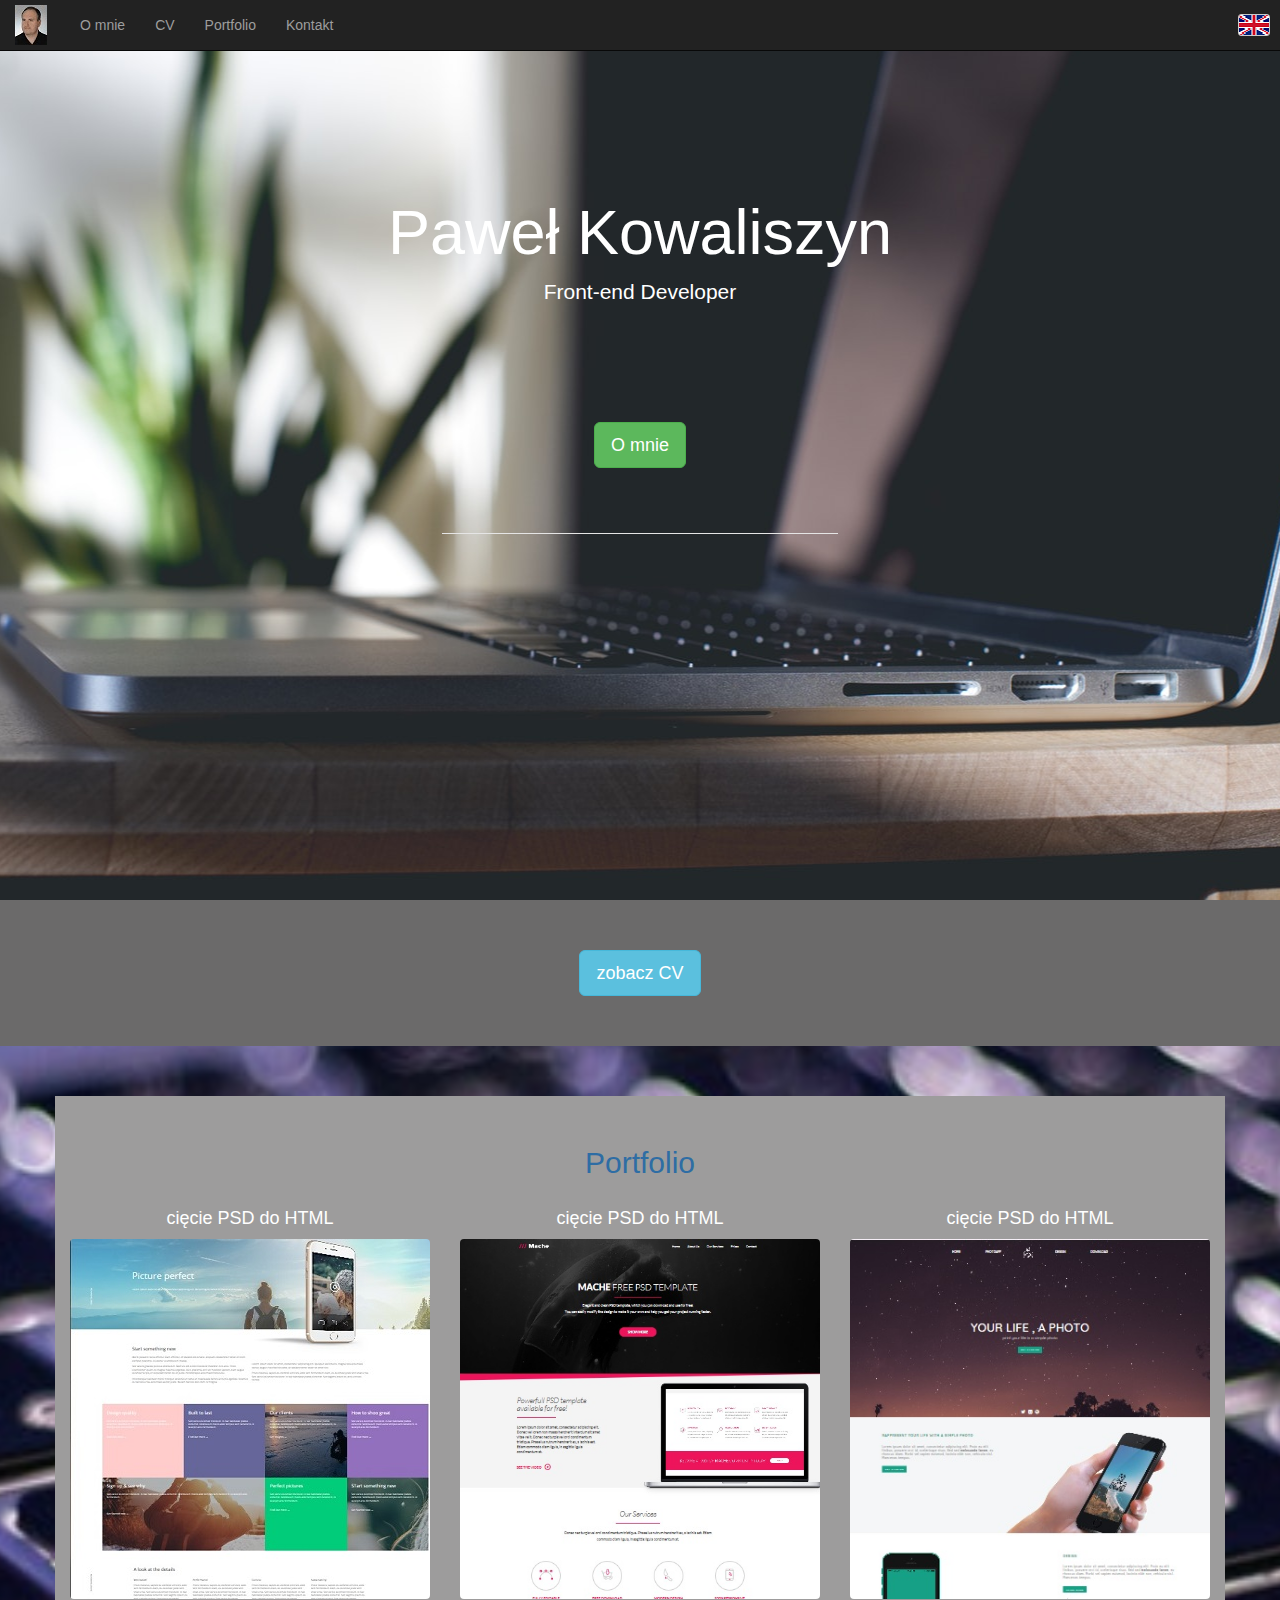
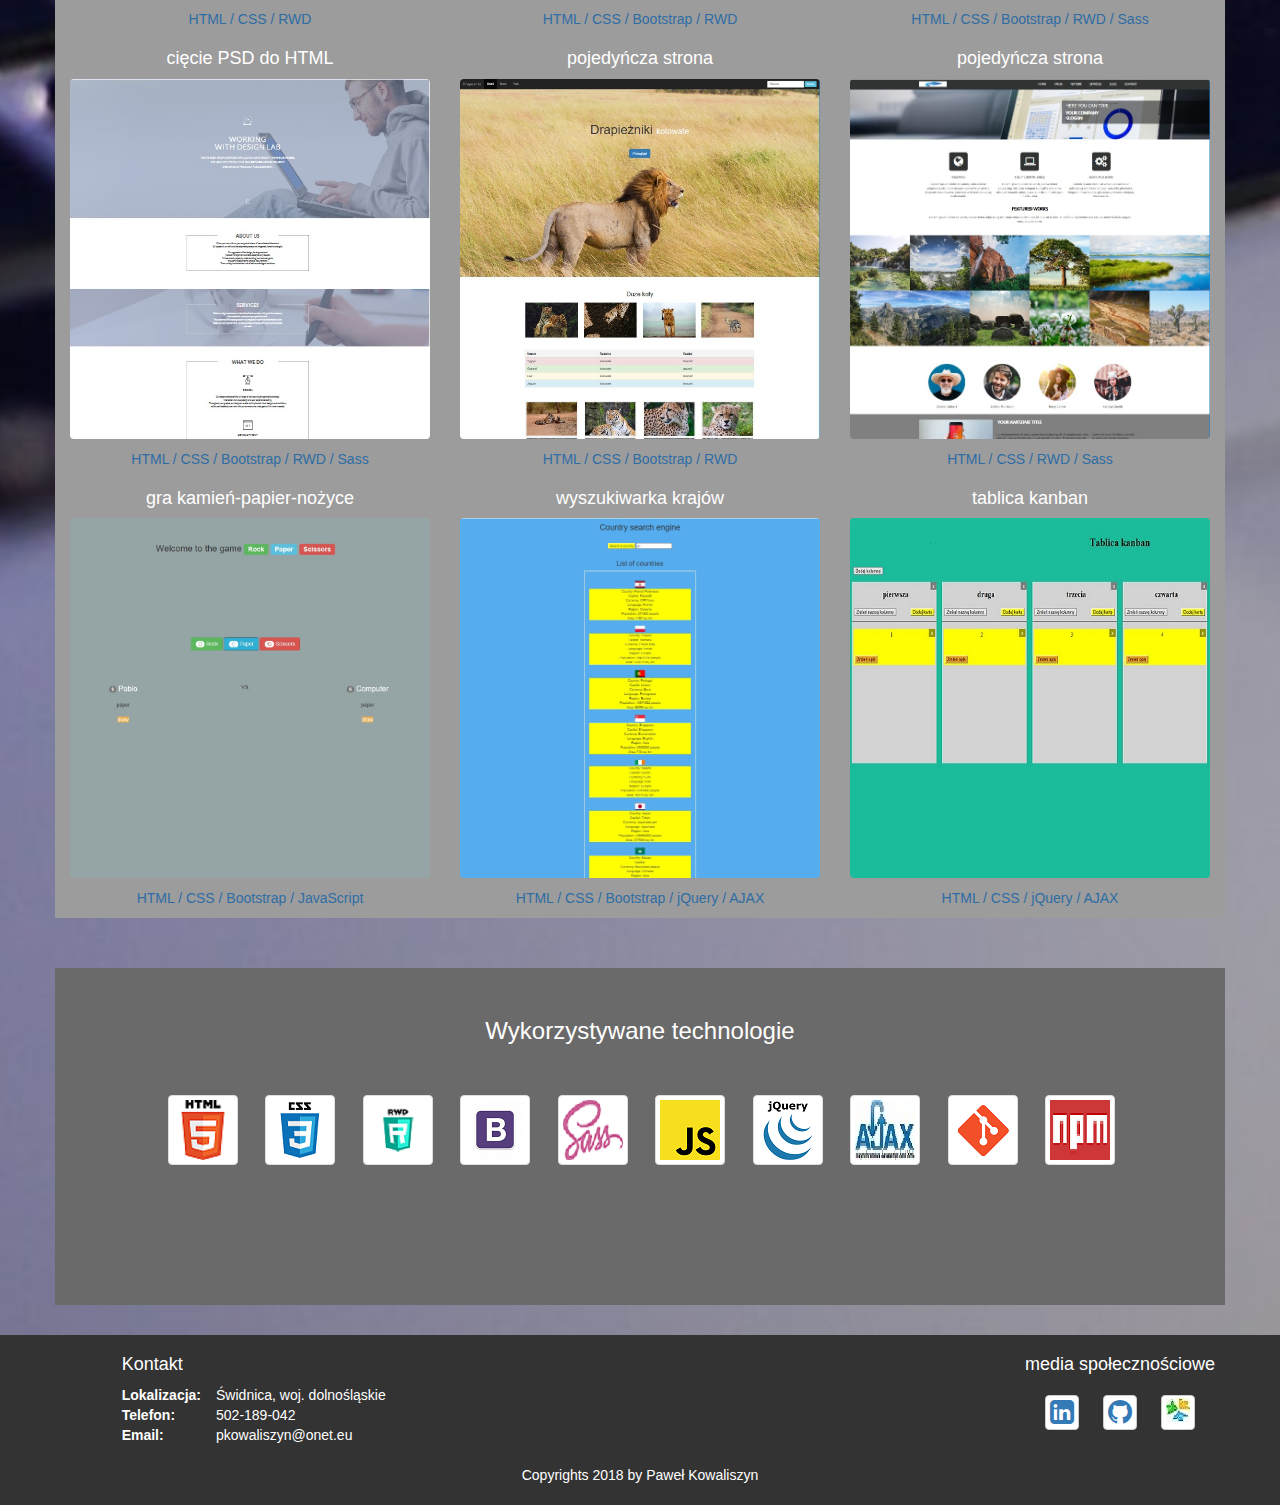
<file: index.html>
<!DOCTYPE html>
<html lang="pl">
	<head>
   	<meta charset="UTF-8">
   	<meta name="viewport" content="width=device-width, initial-scale=1.0">
   	<title>O mnie</title>
   	<link rel="stylesheet" href="css/style.css">
   	<link rel="stylesheet" href="https://maxcdn.bootstrapcdn.com/bootstrap/3.3.7/css/bootstrap.min.css" integrity="sha384-BVYiiSIFeK1dGmJRAkycuHAHRg32OmUcww7on3RYdg4Va+PmSTsz/K68vbdEjh4u" crossorigin="anonymous">
    <script src="https://ajax.googleapis.com/ajax/libs/jquery/1.12.4/jquery.min.js"></script>
  </head>

  <body>
    <nav class="navbar navbar-inverse navbar-fixed-top">
      <div class="container-fluid">
        <div class="navbar-header">
          <button type="button" class="navbar-toggle collapsed" data-toggle="collapse" data-target="#bs-example-navbar-collapse-1" aria-expanded="false">
            <span class="sr-only">Toggle navigation</span>
            <span class="icon-bar"></span>
            <span class="icon-bar"></span>
            <span class="icon-bar"></span>
          </button>
          <a class="navbar-brand">
            <img alt="Brand" src="images/Paweł_Kowaliszyn.jpg">
          </a>
        </div>
        <!-- menu -->
        <div class="collapse navbar-collapse" id="bs-example-navbar-collapse-1">
          <ul class="nav navbar-nav">
            <li><a href="#about">O mnie</a></li>
            <li><a href="#vitae">CV</a></li>
            <li><a href="#portfolio">Portfolio</a></li>
            <li><a href="#contact">Kontakt</a></li>
          </ul>
          <div class="nav navbar-nav navbar-right">
            <div class="btn btn-default btn-xs navbar-btn pol">
              <a id="ver" href="index_en.html"></a>
            </div>
          </div>
        </div><!-- /.navbar-collapse -->
      </div><!-- /.container-fluid -->
    </nav>

    <!-- hero -->
    <div id="about" class="jumbotron">
      <div class="container-fluid">
        <h1>Paweł Kowaliszyn</h1>
        <p>Front-end Developer</p>
        <p><a class="btn btn-success btn-lg" href="#" role="button">O mnie</a></p>
        <div class="row">
          <div class=" col-xs-offset-1 col-md-offset-3 col-sm-offset-2 col-lg-offset-4 col-xs-10 col-sm-8 col-md-6 col-lg-4">
            <div class="modal-footer">
              <p class="text-justify">Jestem informatykiem, specjalistą z zakresu infrastruktury teleinformatycznej. Do 2017r. doświadczenie zawodowe zdobywałem w branży telekomunikacyjnej i zajmowałem się głównie infrastrukturą telekomunikacyjną. W międzyczasie ukończyłem studia informatyczne i obecnie rozwijam swoje umiejętności w kierunku WEB Developingu.<p>
            </div>
          </div>
        </div>
      </div>
    </div>

    <!-- CV -->
    <section class="cv" id="vitae">
      <p class="text-center"><a class="btn btn-info btn-lg" href="#vitae" role="button">zobacz CV</a></p>
      <div class="container">
        <ul class="nav nav-pills nav-justified">
          <li class="active"><a href="#school" data-toggle="tab">Nauka</a></li>
          <li><a href="#work" data-toggle="tab">Praca</a></li>
          <li><a href="#course" data-toggle="tab">Szkolenia</a></li>
          <li><a href="#language" data-toggle="tab">Języki obce</a></li>
          <li><a href="#hobby" data-toggle="tab">Zainteresowania</a></li>
        </ul>
        <div class="tab-content text-justify">
          <!-- school -->
          <div class="tab-pane active fade in" id="school">
            <div class="media">
              <div class="media-left">
                <img src="images/WSTT.jpg" alt="WSTT">
              </div>
              <div class="media-body text-justify">
                <h4 class="media-heading">Wyższa Szkoła Technologii Teleinformatycznych w Świdnicy</h4>
                <p>2001-2005<br>Kierunek: Informatyka<br>Specjalność: Sieci komputerowe<br>Tytuł: Inżynier</p>
              </div>
              <p class="text-center"><a href="#vitae"><span class="glyphicon glyphicon-menu-down"></span></a></p>
            </div>
            <div class="media">
              <div class="media-left">
                <img src="images/AMW.jpg" alt="AMW">
              </div>
              <div class="media-body text-justify">
                <h4 class="media-heading">Akademia Marynarki Wojennej Gdynia-Oksywie</h4>
                <p>1990-1992<br>Wydział: Mechaniczno-Elektryczny<br>Kierunek: Elektryczny</p>
              </div>
            </div>
            <div class="media">
              <div class="media-left">
                <img src="images/TK.jpg" alt="TK">
              </div>
              <div class="media-body text-justify">
                <h4 class="media-heading">Technikum Kolejowe w Jaworzynie Śl.</h4>
                <p>1986-1990<br>Kierunek: Transport<br>Specjalność: Ruch i przewozy kolejowe<br>Tytuł: Technik ruchu</p>
              </div>
            </div>
          </div>
          <!-- work -->
          <div class="tab-pane fade" id="work">
            <div class="media">
              <div class="media-left">
                <img src="images/Orange.jpg" alt="Orange">
              </div>
              <div class="media-body text-justify">
                <h4 class="media-heading">Orange Polska S.A.</h4>
                <p>07.2016 - 08.2017<br>Główny Specjalista ds. Infrastruktury</p>
              </div>
            </div>
            <div class="media">
              <div class="media-left">
                <img src="images/&TP.jpg" alt="%TP">
              </div>
              <div class="media-body text-justify">
                <h4 class="media-heading">Orange Polska S.A. / Telekomunikacja Polska S.A.</h4>
                <p>10.2012 - 07.2016<br>Główny Specjalista ds. Linii Kablowych Światłowodowych</p>
              </div>
            </div>
            <div class="media">
              <div class="media-left">
                <img src="images/TP.jpg" alt="TP">
              </div>
              <div class="media-body text-justify">
                <h4 class="media-heading">Telekomunikacja Polska S.A.</h4>
                <p>02.2005 - 10.2012<br>Kierownik Grupy Technicznej</p>
                <p>06.1992 - 02.2005<br>Instruktor</p>
              </div>
            </div>
          </div>
          <!-- course -->
          <div class="tab-pane fade" id="course">
            <div class="media">
              <div class="media-body text-justify">
                <p>Podczas pracy zawodowej odbyłem ponad 120 szkoleń stacjonarnych i e-learningowych, zarówno teoretycznych jak i praktycznych. Większość z nich była ściśle związana ze specyfiką wykonywanej pracy.</p>
                <h4 class="media-heading">Wybrane szkolenia:</h4>
                <ul>
                  <li>Bootcamp Front-end Developer</li>
                  <li>Bezpieczeństwo teleinformatyczne</li>
                  <li>Podstawy komunikacji elektronicznej - Skillsoft</li>
                  <li>Bezpieczeństwo systemów IT - UEFA EURO 2012</li>
                  <li>Techniki trenerskie</li>
                  <li>Warsztaty rozwojowe 360</li>
                </ul>
              </div>
            </div>
          </div>
          <!-- language -->
          <div class="tab-pane fade" id="language">
            <div class="media">
              <div class="media-left">
                <img src="images/UK.png" alt="UK">
              </div>
              <div class="media-body text-justify">
                <div class="progress">
                  <div class="progress-bar" id="eng" role="progressbar" aria-valuenow="60" aria-valuemin="0" aria-valuemax="100">B2
                  </div>
                </div>
              </div>
            </div>
            <div class="media">
              <div class="media-left">
                <img src="images/Spain.jpg" alt="Spain">
              </div>
              <div class="media-body text-justify">
                <div class="progress">
                  <div class="progress-bar" id="spa" role="progressbar" aria-valuenow="60" aria-valuemin="0" aria-valuemax="100">A2
                  </div>
                </div>
              </div>
              <p class="text-center"><a href="#vitae"><span class="glyphicon glyphicon-menu-down"></a></p>
            </div>
            <div class="media">
              <div class="media-left">
                <img src="images/Russia.jpg" alt="Russia">
              </div>
              <div class="media-body text-justify">
                <div class="progress">
                  <div class="progress-bar" id="rus" role="progressbar" aria-valuenow="60" aria-valuemin="0" aria-valuemax="100">A2
                  </div>
                </div>
              </div>
            </div>
            <div class="media">
              <div class="media-left">
                <img src="images/Germany.jpg" alt="Germany">
              </div>
              <div class="media-body text-justify">
                <div class="progress">
                  <div class="progress-bar" id="ger" role="progressbar" aria-valuenow="60" aria-valuemin="0" aria-valuemax="100">A1
                  </div>
                </div>
              </div>
            </div>
            <div class="media">
              <div class="media-left">
                <img src="images/Japan.jpg" alt="Japan">
              </div>
              <div class="media-body text-justify">
                <div class="progress">
                  <div class="progress-bar" id="jap" role="progressbar" aria-valuenow="60" aria-valuemin="0" aria-valuemax="100">A1
                  </div>
                </div>
              </div>
            </div>
          </div>
          <!-- hobby -->
          <div class="tab-pane fade" id="hobby">
            <div class="media">
              <div class="media-body text-justify">
                <ul>
                  <li>Jazda konna</li>
                  <li>Technika militarna</li>
                  <li>Historia</li>
                </ul>
              </div>
            </div>
          </div>
        </div>
      </div>
    </section>

    <!-- portfolio -->
    <section class="container" id="portfolio">
      <h2 class="text-center">Portfolio</h2>
      <div class="row text-center">
        <div class="col-xs-12 col-sm-12 col-md-6 col-lg-4">
          <h4>cięcie PSD do HTML</h4>
          <div class="thumbnail proj-1">
            <div class="layer text-center">
              <a href="https://kowpaw.github.io/Project1/" target="_blank">
                <i class="fa fa-eye fa-lg start"></i>
              </a>
              <a href="https://github.com/KowPaw/Project1.git" target="_blank">
                <i class="fa fa-file-code-o fa-lg read"></i>
              </a>
            </div>
          </div>
          <p>HTML / CSS / RWD</p>
        </div>
        <div class="col-xs-12 col-sm-12 col-md-6 col-lg-4">
          <h4>cięcie PSD do HTML</h4>
          <div class="thumbnail proj-2">
            <div class="layer text-center">
              <a href="https://kowpaw.github.io/Project2/" target="_blank">
                <i class="fa fa-eye fa-lg start"></i>
              </a>
              <a href="https://github.com/KowPaw/Project2.git" target="_blank">
                <i class="fa fa-file-code-o fa-lg read"></i>
              </a>
            </div>
          </div>
          <p>HTML / CSS / Bootstrap / RWD</p>
        </div>
        <div class="col-xs-12 col-sm-12 col-md-6 col-lg-4">
          <h4>cięcie PSD do HTML</h4>
          <div class="thumbnail proj-5">
            <div class="layer text-center">
              <a href="https://kowpaw.github.io/Project5/" target="_blank">
                <i class="fa fa-eye fa-lg start"></i>
              </a>
              <a href="https://github.com/KowPaw/Project5.git" target="_blank">
                <i class="fa fa-file-code-o fa-lg read"></i>
              </a>
            </div>
          </div>
          <p>HTML / CSS / Bootstrap / RWD / Sass</p>
        </div>
        <div class="col-xs-12 col-sm-12 col-md-6 col-lg-4">
          <h4>cięcie PSD do HTML</h4>
          <div class="thumbnail proj-6">
            <div class="layer text-center">
              <a href="https://kowpaw.github.io/Project6/" target="_blank">
                <i class="fa fa-eye fa-lg start"></i>
              </a>
              <a href="https://github.com/KowPaw/Project6.git" target="_blank">
                <i class="fa fa-file-code-o fa-lg read"></i>
              </a>
            </div>
          </div>
          <p>HTML / CSS / Bootstrap / RWD / Sass</p>
        </div>
        <div class="col-xs-12 col-sm-12 col-md-6 col-lg-4">
          <h4>pojedyńcza strona</h4>
          <div class="thumbnail proj-3">
            <div class="layer text-center">
              <a href="https://kowpaw.github.io/Project3/" target="_blank">
                <i class="fa fa-eye fa-lg start"></i>
              </a>
              <a href="https://github.com/KowPaw/Project3.git" target="_blank">
                <i class="fa fa-file-code-o fa-lg read"></i>
              </a>
            </div>
          </div>
          <p>HTML / CSS / Bootstrap / RWD</p>
        </div>
        <div class="col-xs-12 col-sm-12 col-md-6 col-lg-4">
          <h4>pojedyńcza strona</h4>
          <div class="thumbnail proj-4">
            <div class="layer text-center">
              <a href="https://kowpaw.github.io/Project4/" target="_blank">
                <i class="fa fa-eye fa-lg start"></i>
              </a>
              <a href="https://github.com/KowPaw/Project4.git" target="_blank">
                <i class="fa fa-file-code-o fa-lg read"></i>
              </a>
            </div>
          </div>
          <p>HTML / CSS / RWD / Sass</p>
        </div>
        <div class="col-xs-12 col-sm-12 col-md-6 col-lg-4">
          <h4>gra kamień-papier-nożyce</h4>
          <div class="thumbnail proj-7">
            <div class="layer text-center">
              <a href="https://kowpaw.github.io/Project7/" target="_blank">
                <i class="fa fa-eye fa-lg start"></i>
              </a>
              <a href="https://github.com/KowPaw/Project7.git" target="_blank">
                <i class="fa fa-file-code-o fa-lg read"></i>
              </a>
            </div>
          </div>
          <p>HTML / CSS / Bootstrap / JavaScript</p>
        </div>
        <div class="col-xs-12 col-sm-12 col-md-6 col-lg-4">
          <h4>wyszukiwarka krajów</h4>
          <div class="thumbnail proj-8">
            <div class="layer text-center">
              <a href="https://kowpaw.github.io/Project8/" target="_blank">
                <i class="fa fa-eye fa-lg start"></i>
              </a>
              <a href="https://github.com/KowPaw/Project8.git" target="_blank">
                <i class="fa fa-file-code-o fa-lg read"></i>
              </a>
            </div>
          </div>
          <p>HTML / CSS / Bootstrap / jQuery / AJAX</p>
        </div>
        <div class="col-xs-12 col-sm-12 col-md-6 col-lg-4">
          <h4>tablica kanban</h4>
          <div class="thumbnail proj-9">
            <div class="layer text-center">
              <a href="https://kowpaw.github.io/Project9/" target="_blank">
                <i class="fa fa-eye fa-lg start"></i>
              </a>
              <a href="https://github.com/KowPaw/Project9.git" target="_blank">
                <i class="fa fa-file-code-o fa-lg read"></i>
              </a>
            </div>
          </div>
          <p>HTML / CSS / jQuery / AJAX</p>
        </div>
      </div>
    </section>

    <!-- technology -->
    <section class="container" id="technology">
      <h3 class="text-center">Wykorzystywane technologie</h3>
      <div class="row">
        <div class=" col-lg-offset-1 col-xs-6 col-sm-6 col-md-3 col-lg-1">
          <a href="#technology" class="thumbnail">
            <img src="images/HTML.png" alt="HTML">
          </a>
          <p class="text-center">HTML</p>
        </div>
        <div class="col-xs-6 col-sm-6 col-md-3 col-lg-1">
          <a href="#technology" class="thumbnail">
            <img src="images/CSS.png" alt="CSS">
          </a>
          <p class="text-center">CSS</p>
        </div>
        <div class="col-xs-6 col-sm-6 col-md-3 col-lg-1">
          <a href="#technology" class="thumbnail">
            <img src="images/RWD.png" alt="RWD">
          </a>
          <p class="text-center">Responsive Web Design</p>
        </div>
        <div class="col-xs-6 col-sm-6 col-md-3 col-lg-1">
          <a href="#technology" class="thumbnail">
            <img src="images/Bootstrap.png" alt="Bootstrap">
          </a>
          <p class="text-center">framework Bootstrap</p>
        </div>
        <div class="col-xs-6 col-sm-6 col-md-3 col-lg-1">
          <a href="#technology" class="thumbnail">
            <img src="images/Sass.png" alt="Sass">
          </a>
          <p class="text-center">preprocessor Sass</p>
        </div>
        <div class="col-xs-6 col-sm-6 col-md-3 col-lg-1">
          <a href="#technology" class="thumbnail">
            <img src="images/JS.png" alt="JS">
          </a>
          <p class="text-center">JavaScript</p>
        </div>
        <div class="col-xs-6 col-sm-6 col-md-3 col-lg-1">
          <a href="#technology" class="thumbnail">
            <img src="images/jQuery.png" alt="jQuery">
          </a>
          <p class="text-center">biblioteka jQuery</p>
        </div>
        <div class="col-xs-6 col-sm-6 col-md-3 col-lg-1">
          <a href="#technology" class="thumbnail">
            <img src="images/AJAX.jpg" alt="AJAX">
          </a>
          <p class="text-center">Asynchr. JS & XML</p>
        </div>
        <div class="col-xs-6 col-sm-6 col-md-3 col-lg-1">
          <a href="#technology" class="thumbnail">
            <img src="images/Git.png" alt="Git">
          </a>
          <p class="text-center">sys. kontr. wersji Git</p>
        </div>
        <div class="col-xs-6 col-sm-6 col-md-3 col-lg-1">
          <a href="#technology" class="thumbnail">
            <img src="images/NPM.png" alt="NPM">
          </a>
          <p class="text-center">manager pakietów Node.js</p>
        </div>
      </div>
    </section>

    <!-- contact -->
    <footer id="contact">
      <div class="container-fluid">
        <div class="row">
          <div class="col-lg-offset-1 col-md-offset-1 col-sm-offset-1 col-xs-12 col-sm-4 col-md-3 col-lg-3">
            <h4><span>Kontakt</span></h4>
            <table>
              <tr>
                <td><b>Lokalizacja: </b></td>
                <td> Świdnica, woj. dolnośląskie</td>
              </tr>
              <tr>
                <td><b>Telefon:</b></td>
                <td> 502-189-042</td>
              </tr>
              <tr>
                <td><b>Email:</b></td>
                <td> pkowaliszyn@onet.eu</td>
              </tr>
            </table>
          </div>
          <div class=" col-lg-offset-5 col-md-offset-5 col-sm-offset-3 col-xs-12 col-sm-4 col-md-3 col-lg-3 text-center">
            <h4><span>media społecznościowe</span></h4>
            <div class="btn btn-default" data-toggle="tooltip" data-placement="top" title="LinkedIn">
              <a href="https://www.linkedin.com/in/paweł-kowaliszyn-942040155/">
                <i class="fa fa-linkedin-square fa-2x"></i>
              </a>
            </div>
            <div class="btn btn-default" data-toggle="tooltip" data-placement="top" title="GitHub">
              <a href="https://github.com/KowPaw">
                <i class="fa fa-github fa-2x"></i>
              </a>
            </div>
            <div class="btn btn-default" data-toggle="tooltip" data-placement="top" title="Goldenline">
              <a href="https://www.goldenline.pl/pawel-kowaliszyn/">
                <i class="fa fa-2x"><img src="images/goldenline.jpg" alt="GL"></i>
              </a>
            </div>
          </div>
        </div>
        <div class="row">
          <p class="text-center">Copyrights 2018 by Paweł Kowaliszyn</p>
        </div>
      </div>
    </footer>

    <script src="https://maxcdn.bootstrapcdn.com/bootstrap/3.3.7/js/bootstrap.min.js" integrity="sha384-Tc5IQib027qvyjSMfHjOMaLkfuWVxZxUPnCJA7l2mCWNIpG9mGCD8wGNIcPD7Txa" crossorigin="anonymous"></script>
    <script type="text/javascript" src="js/scripts.js"></script>
 	</body>
</html>
</file>
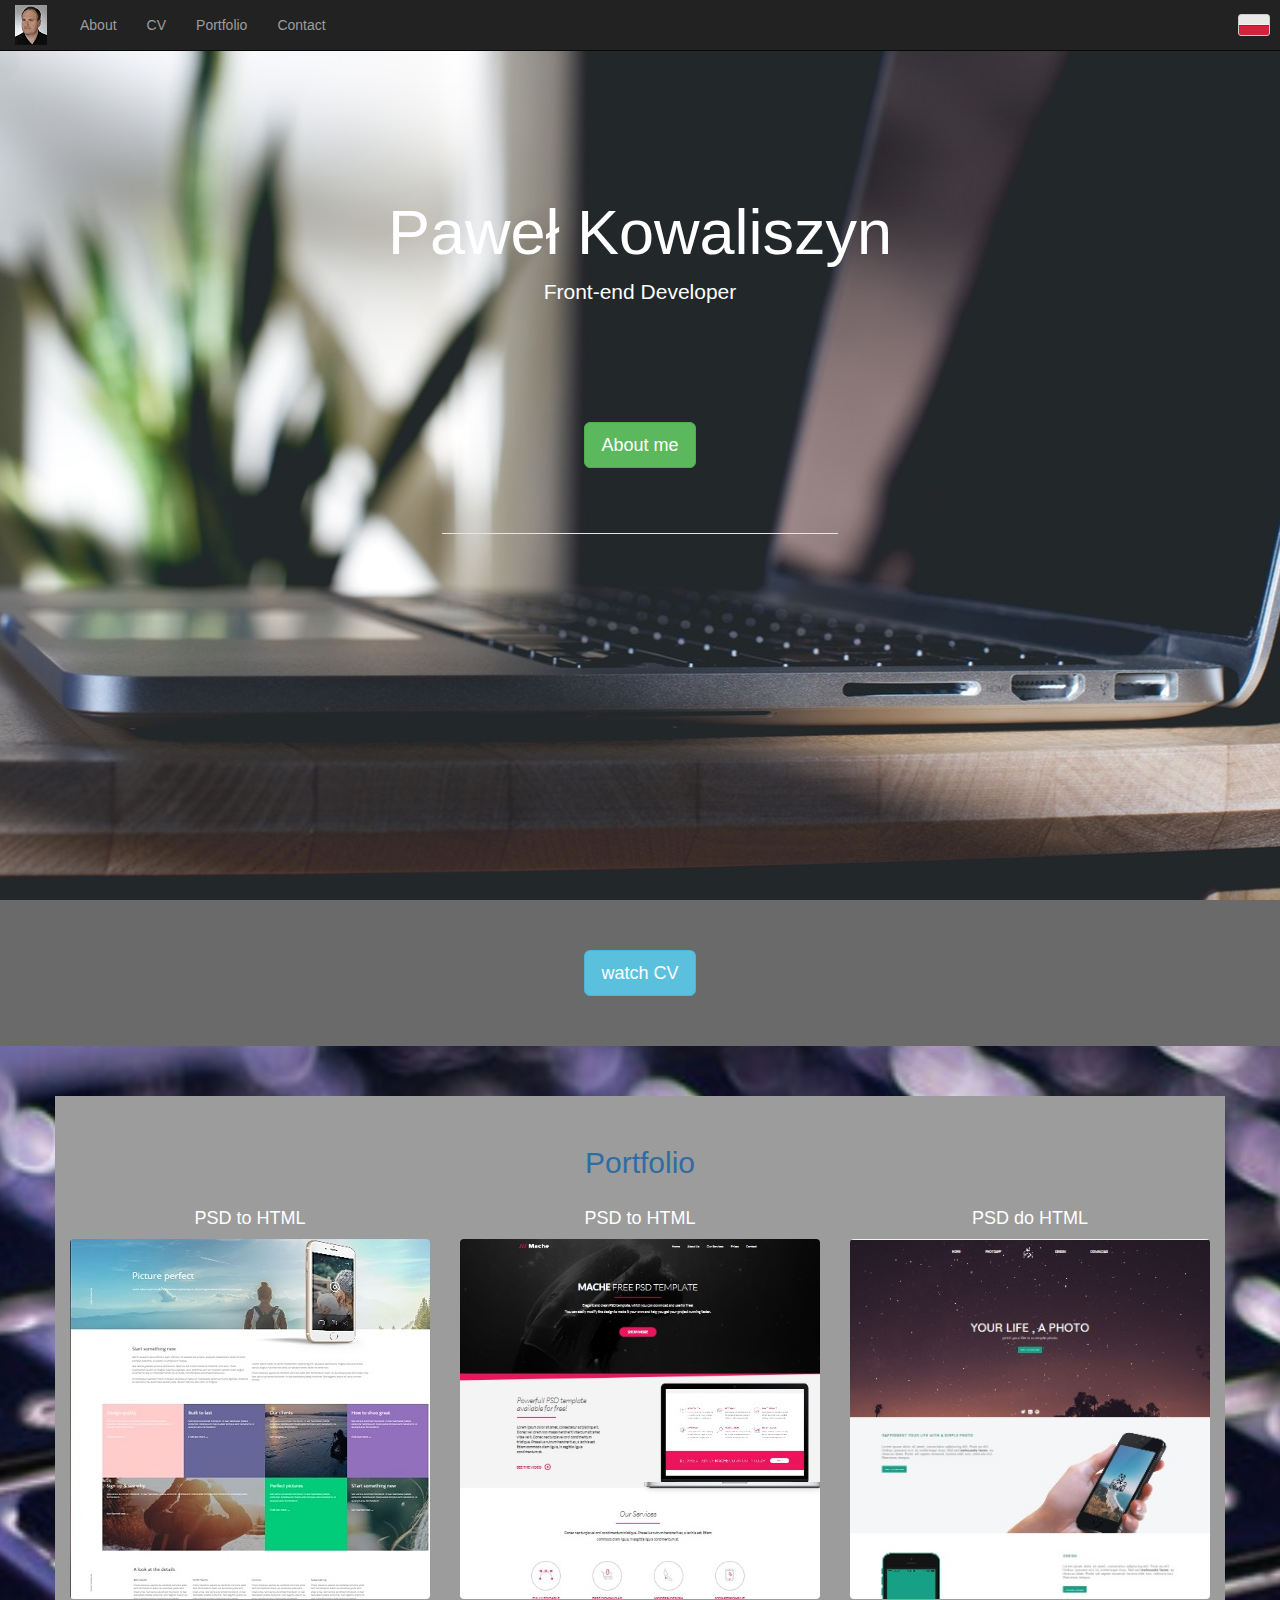
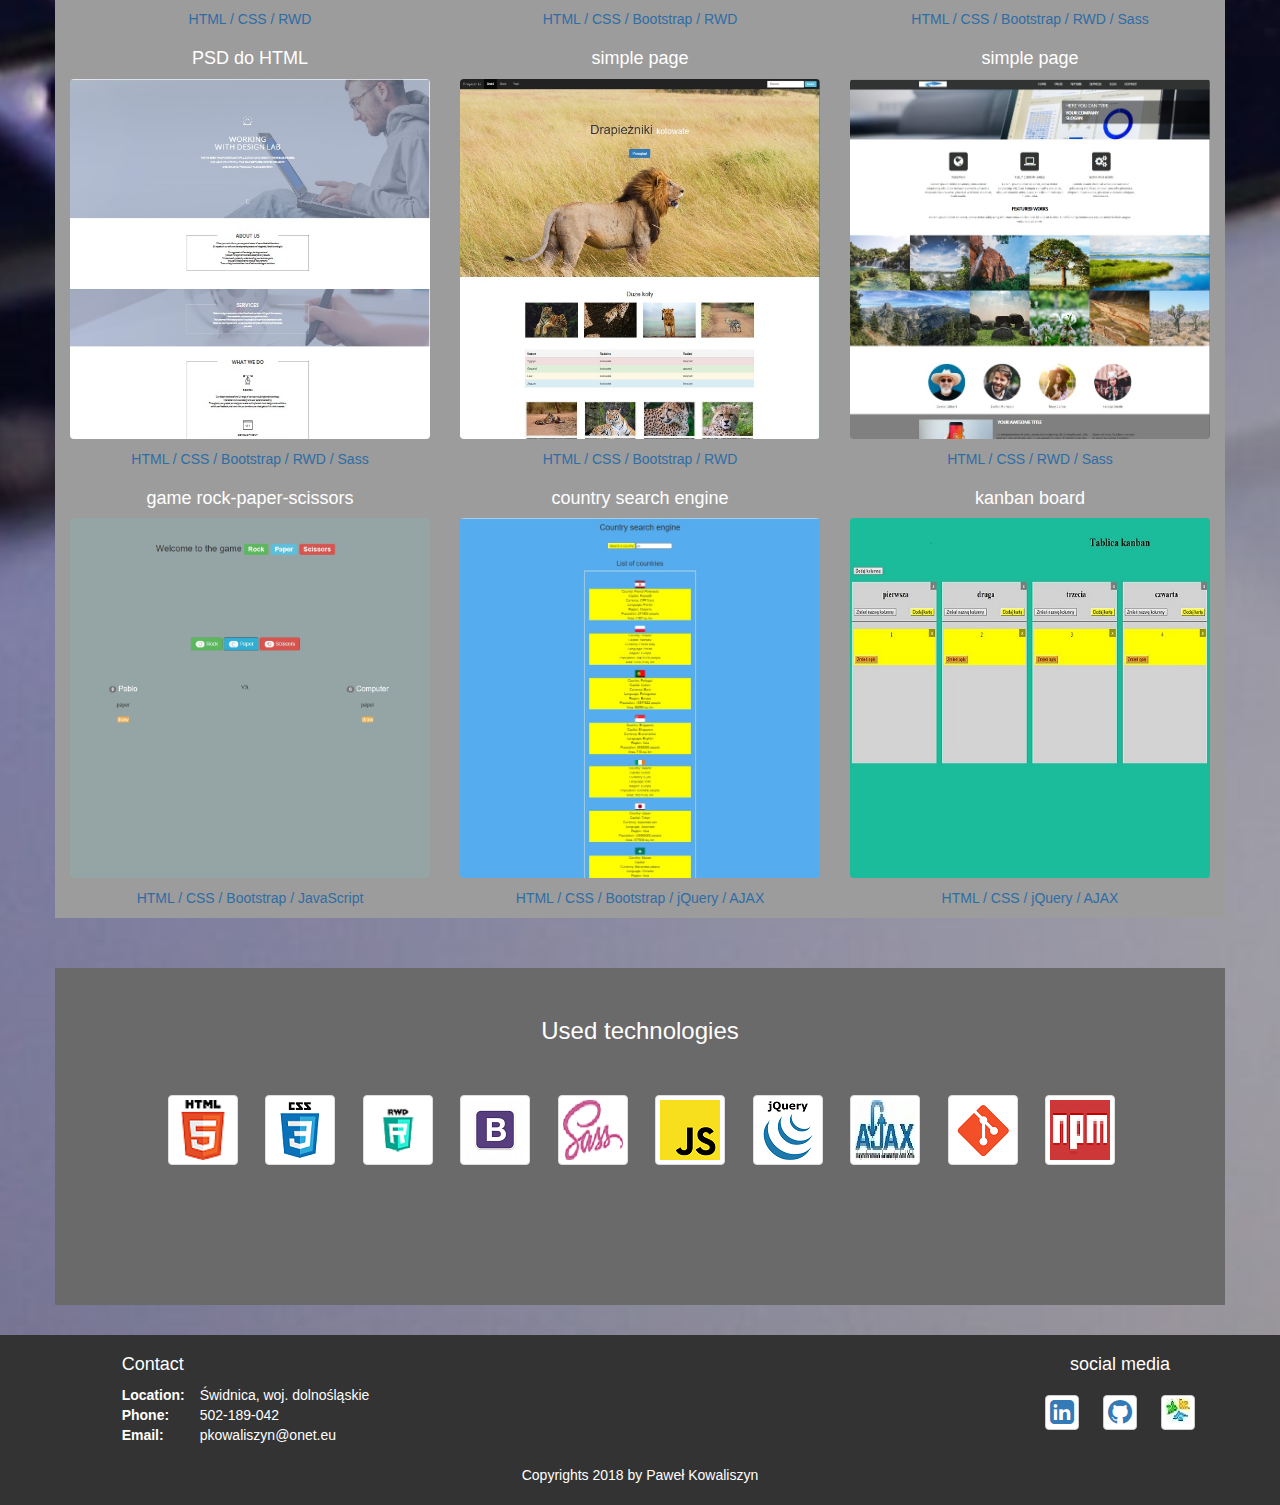
<file: index_en.html>
<!DOCTYPE html>
<html lang="en">
	<head>
   	<meta charset="UTF-8">
   	<meta name="viewport" content="width=device-width, initial-scale=1.0">
   	<title>About me</title>
   	<link rel="stylesheet" href="css/style.css">
   	<link rel="stylesheet" href="https://maxcdn.bootstrapcdn.com/bootstrap/3.3.7/css/bootstrap.min.css" integrity="sha384-BVYiiSIFeK1dGmJRAkycuHAHRg32OmUcww7on3RYdg4Va+PmSTsz/K68vbdEjh4u" crossorigin="anonymous">
    <script src="https://ajax.googleapis.com/ajax/libs/jquery/1.12.4/jquery.min.js"></script>
  </head>

  <body>
    <nav class="navbar navbar-inverse navbar-fixed-top">
      <div class="container-fluid">
        <div class="navbar-header">
          <button type="button" class="navbar-toggle collapsed" data-toggle="collapse" data-target="#bs-example-navbar-collapse-1" aria-expanded="false">
            <span class="sr-only">Toggle navigation</span>
            <span class="icon-bar"></span>
            <span class="icon-bar"></span>
            <span class="icon-bar"></span>
          </button>
          <a class="navbar-brand">
            <img alt="Brand" src="images/Paweł_Kowaliszyn.jpg">
          </a>
        </div>
        <!-- menu -->
        <div class="collapse navbar-collapse" id="bs-example-navbar-collapse-1">
          <ul class="nav navbar-nav">
            <li><a href="#about">About</a></li>
            <li><a href="#vitae">CV</a></li>
            <li><a href="#portfolio">Portfolio</a></li>
            <li><a href="#contact">Contact</a></li>
          </ul>
          <div class="nav navbar-nav navbar-right">
            <div class="btn btn-default btn-xs navbar-btn eng">
              <a id="ver" href="index.html"></a>
            </div>
          </div>
        </div><!-- /.navbar-collapse -->
      </div><!-- /.container-fluid -->
    </nav>

    <!-- hero -->
    <div id="about" class="jumbotron">
      <div class="container-fluid">
        <h1>Paweł Kowaliszyn</h1>
        <p>Front-end Developer</p>
        <p><a class="btn btn-success btn-lg" href="#" role="button">About me</a></p>
        <div class="row">
          <div class=" col-xs-offset-1 col-md-offset-3 col-sm-offset-2 col-lg-offset-4 col-xs-10 col-sm-8 col-md-6 col-lg-4">
            <div class="modal-footer">
              <p class="text-justify">I am an IT specialist in the field of infrastructure. Until 2017. I have gained professional experience in the telecommunications industry and dealt mainly with telecommunications infrastructure. In the meantime, I have completed IT studies and are currently developing my skills towards WEB Developing.<p>
            </div>
          </div>
        </div>
      </div>
    </div>

    <!-- CV -->
    <section class="cv" id="vitae">
      <p class="text-center"><a class="btn btn-info btn-lg" href="#vitae" role="button">watch CV</a></p>
      <div class="container">
        <ul class="nav nav-pills nav-justified">
          <li class="active"><a href="#school" data-toggle="tab">Schools</a></li>
          <li><a href="#work" data-toggle="tab">Jobs</a></li>
          <li><a href="#course" data-toggle="tab">Trainings</a></li>
          <li><a href="#language" data-toggle="tab">Languages</a></li>
          <li><a href="#hobby" data-toggle="tab">Hobbies</a></li>
        </ul>
        <div class="tab-content text-justify">
          <!-- school -->
          <div class="tab-pane active fade in" id="school">
            <div class="media">
              <div class="media-left">
                <img src="images/WSTT.jpg" alt="WSTT">
              </div>
              <div class="media-body text-justify">
                <h4 class="media-heading">The Higher School of Teleinformation Technologies in Świdnica</h4>
                <p>2001-2005<br>Field: Computer Science<br>Majoring: Computer Networks<br>Degree: Engieer</p>
              </div>
              <p class="text-center"><a href="#vitae"><span class="glyphicon glyphicon-menu-down"></a></p>
            </div>
            <div class="media">
              <div class="media-left">
                <img src="images/AMW.jpg" alt="AMW">
              </div>
              <div class="media-body text-justify">
                <h4 class="media-heading">Navy Academy Gdynia-Oksywie</h4>
                <p>1990-1992<br>Faculty: Mechanical & Electrical<br>Field: Electrical</p>
              </div>
            </div>
            <div class="media">
              <div class="media-left">
                <img src="images/TK.jpg" alt="TK">
              </div>
              <div class="media-body text-justify">
                <h4 class="media-heading">Railway Technical School in Jaworzyna Śl.</h4>
                <p>1986-1990<br>Field: Transport<br>Majoring: Rail Traffic and Transport<br>Degree: Technician of railway traffic</p>
              </div>
            </div>
          </div>
          <!-- work -->
          <div class="tab-pane fade" id="work">
            <div class="media">
              <div class="media-left">
                <img src="images/Orange.jpg" alt="Orange">
              </div>
              <div class="media-body text-justify">
                <h4 class="media-heading">Orange Polska S.A.</h4>
                <p>Jul.2016 - Aug.2017<br>Main Infrastructure Specialist</p>
              </div>
            </div>
            <div class="media">
              <div class="media-left">
                <img src="images/&TP.jpg" alt="%TP">
              </div>
              <div class="media-body text-justify">
                <h4 class="media-heading">Orange Polska S.A. / Telekomunikacja Polska S.A.</h4>
                <p>Oct.2012 - Jul.2016<br>Main Specialist in Fiber Optic Cables</p>
              </div>
            </div>
            <div class="media">
              <div class="media-left">
                <img src="images/TP.jpg" alt="TP">
              </div>
              <div class="media-body text-justify">
                <h4 class="media-heading">Telekomunikacja Polska S.A.</h4>
                <p>Feb.2005 - Oct.2012<br>Manager of the Technical Group</p>
                <p>Jun.1992 - Feb.2005<br>Instructor</p>
              </div>
            </div>
          </div>
          <!-- course -->
          <div class="tab-pane fade" id="course">
            <div class="media">
              <div class="media-body text-justify">
                <p>During my professional career I have completed over 120 stationary and e-learning trainings, both theoretical and practical. Most of them were closely related to the specificity of the company.</p>
                <h4 class="media-heading">Selected trainings:</h4>
                <ul>
                  <li>Bootcamp Front-end Developer</li>
                  <li>The basis of electronic communication - Skillsoft</li>
                  <li>ICT security - UEFA EURO 2012</li>
                  <li>Coaching techniques</li>
                  <li>Development workshops 360</li>
                </ul>
              </div>
            </div>
          </div>
          <!-- language -->
          <div class="tab-pane fade" id="language">
            <div class="media">
              <div class="media-left">
                <img src="images/UK.png" alt="UK">
              </div>
              <div class="media-body text-justify">
                <div class="progress">
                  <div class="progress-bar" id="eng" role="progressbar" aria-valuenow="60" aria-valuemin="0" aria-valuemax="100">B2
                  </div>
                </div>
              </div>
            </div>
            <div class="media">
              <div class="media-left">
                <img src="images/Spain.jpg" alt="Spain">
              </div>
              <div class="media-body text-justify">
                <div class="progress">
                  <div class="progress-bar" id="spa" role="progressbar" aria-valuenow="60" aria-valuemin="0" aria-valuemax="100">A2
                  </div>
                </div>
              </div>
              <p class="text-center"><a href="#vitae"><span class="glyphicon glyphicon-menu-down"></a></p>
            </div>
            <div class="media">
              <div class="media-left">
                <img src="images/Russia.jpg" alt="Russia">
              </div>
              <div class="media-body text-justify">
                <div class="progress">
                  <div class="progress-bar" id="rus" role="progressbar" aria-valuenow="60" aria-valuemin="0" aria-valuemax="100">A2
                  </div>
                </div>
              </div>
            </div>
            <div class="media">
              <div class="media-left">
                <img src="images/Germany.jpg" alt="Germany">
              </div>
              <div class="media-body text-justify">
                <div class="progress">
                  <div class="progress-bar" id="ger" role="progressbar" aria-valuenow="60" aria-valuemin="0" aria-valuemax="100">A1
                  </div>
                </div>
              </div>
            </div>
            <div class="media">
              <div class="media-left">
                <img src="images/Japan.jpg" alt="Japan">
              </div>
              <div class="media-body text-justify">
                <div class="progress">
                  <div class="progress-bar" id="jap" role="progressbar" aria-valuenow="60" aria-valuemin="0" aria-valuemax="100">A1
                  </div>
                </div>
              </div>
            </div>
          </div>
          <!-- hobby -->
          <div class="tab-pane fade" id="hobby">
            <div class="media">
              <div class="media-body text-justify">
                <ul>
                  <li>Horse riding</li>
                  <li>Military technique</li>
                  <li>History</li>
                </ul>
              </div>
            </div>
          </div>
        </div>
      </div>
    </section>

    <!-- portfolio -->
    <section class="container" id="portfolio">
      <h2 class="text-center">Portfolio</h2>
      <div class="row text-center">
        <div class="col-xs-12 col-sm-12 col-md-6 col-lg-4">
          <h4>PSD to HTML</h4>
          <div class="thumbnail proj-1">
            <div class="layer text-center">
              <a href="https://kowpaw.github.io/Project1/" target="_blank">
                <i class="fa fa-eye fa-lg start"></i>
              </a>
              <a href="https://github.com/KowPaw/Project1.git" target="_blank">
                <i class="fa fa-file-code-o fa-lg read"></i>
              </a>
            </div>
          </div>
          <p>HTML / CSS / RWD</p>
        </div>
        <div class="col-xs-12 col-sm-12 col-md-6 col-lg-4">
          <h4>PSD to HTML</h4>
          <div class="thumbnail proj-2">
            <div class="layer text-center">
              <a href="https://kowpaw.github.io/Project2/" target="_blank">
                <i class="fa fa-eye fa-lg start"></i>
              </a>
              <a href="https://github.com/KowPaw/Project2.git" target="_blank">
                <i class="fa fa-file-code-o fa-lg read"></i>
              </a>
            </div>
          </div>
          <p>HTML / CSS / Bootstrap / RWD</p>
        </div>
        <div class="col-xs-12 col-sm-12 col-md-6 col-lg-4">
          <h4>PSD do HTML</h4>
          <div class="thumbnail proj-5">
            <div class="layer text-center">
              <a href="https://kowpaw.github.io/Project5/" target="_blank">
                <i class="fa fa-eye fa-lg start"></i>
              </a>
              <a href="https://github.com/KowPaw/Project5.git" target="_blank">
                <i class="fa fa-file-code-o fa-lg read"></i>
              </a>
            </div>
          </div>
          <p>HTML / CSS / Bootstrap / RWD / Sass</p>
        </div>
        <div class="col-xs-12 col-sm-12 col-md-6 col-lg-4">
          <h4>PSD do HTML</h4>
          <div class="thumbnail proj-6">
            <div class="layer text-center">
              <a href="https://kowpaw.github.io/Project6/" target="_blank">
                <i class="fa fa-eye fa-lg start"></i>
              </a>
              <a href="https://github.com/KowPaw/Project6.git" target="_blank">
                <i class="fa fa-file-code-o fa-lg read"></i>
              </a>
            </div>
          </div>
          <p>HTML / CSS / Bootstrap / RWD / Sass</p>
        </div>
        <div class="col-xs-12 col-sm-12 col-md-6 col-lg-4">
          <h4>simple page</h4>
          <div class="thumbnail proj-3">
            <div class="layer text-center">
              <a href="https://kowpaw.github.io/Project3/" target="_blank">
                <i class="fa fa-eye fa-lg start"></i>
              </a>
              <a href="https://github.com/KowPaw/Project3.git" target="_blank">
                <i class="fa fa-file-code-o fa-lg read"></i>
              </a>
            </div>
          </div>
          <p>HTML / CSS / Bootstrap / RWD</p>
        </div>
        <div class="col-xs-12 col-sm-12 col-md-6 col-lg-4">
          <h4>simple page</h4>
          <div class="thumbnail proj-4">
            <div class="layer text-center">
              <a href="https://kowpaw.github.io/Project4/" target="_blank">
                <i class="fa fa-eye fa-lg start"></i>
              </a>
              <a href="https://github.com/KowPaw/Project4.git" target="_blank">
                <i class="fa fa-file-code-o fa-lg read"></i>
              </a>
            </div>
          </div>
          <p>HTML / CSS / RWD / Sass</p>
        </div>
        <div class="col-xs-12 col-sm-12 col-md-6 col-lg-4">
          <h4>game rock-paper-scissors</h4>
          <div class="thumbnail proj-7">
            <div class="layer text-center">
              <a href="https://kowpaw.github.io/Project7/" target="_blank">
                <i class="fa fa-eye fa-lg start"></i>
              </a>
              <a href="https://github.com/KowPaw/Project7.git" target="_blank">
                <i class="fa fa-file-code-o fa-lg read"></i>
              </a>
            </div>
          </div>
          <p>HTML / CSS / Bootstrap / JavaScript</p>
        </div>
        <div class="col-xs-12 col-sm-12 col-md-6 col-lg-4">
          <h4>country search engine</h4>
          <div class="thumbnail proj-8">
            <div class="layer text-center">
              <a href="https://kowpaw.github.io/Project8/" target="_blank">
                <i class="fa fa-eye fa-lg start"></i>
              </a>
              <a href="https://github.com/KowPaw/Project8.git" target="_blank">
                <i class="fa fa-file-code-o fa-lg read"></i>
              </a>
            </div>
          </div>
          <p>HTML / CSS / Bootstrap / jQuery / AJAX</p>
        </div>
        <div class="col-xs-12 col-sm-12 col-md-6 col-lg-4">
          <h4>kanban board</h4>
          <div class="thumbnail proj-9">
            <div class="layer text-center">
              <a href="https://kowpaw.github.io/Project9/" target="_blank">
                <i class="fa fa-eye fa-lg start"></i>
              </a>
              <a href="https://github.com/KowPaw/Project9.git" target="_blank">
                <i class="fa fa-file-code-o fa-lg read"></i>
              </a>
            </div>
          </div>
          <p>HTML / CSS / jQuery / AJAX</p>
        </div>
      </div>
    </section>

    <!-- technology -->
    <section class="container" id="technology">
      <h3 class="text-center">Used technologies</h3>
      <div class="row">
        <div class=" col-lg-offset-1 col-xs-6 col-sm-6 col-md-3 col-lg-1">
          <a href="#technology" class="thumbnail">
            <img src="images/HTML.png" alt="HTML">
          </a>
          <p class="text-center">HTML</p>
        </div>
        <div class="col-xs-6 col-sm-6 col-md-3 col-lg-1">
          <a href="#technology" class="thumbnail">
            <img src="images/CSS.png" alt="CSS">
          </a>
          <p class="text-center">CSS</p>
        </div>
        <div class="col-xs-6 col-sm-6 col-md-3 col-lg-1">
          <a href="#technology" class="thumbnail">
            <img src="images/RWD.png" alt="RWD">
          </a>
          <p class="text-center">Responsive Web Design</p>
        </div>
        <div class="col-xs-6 col-sm-6 col-md-3 col-lg-1">
          <a href="#technology" class="thumbnail">
            <img src="images/Bootstrap.png" alt="Bootstrap">
          </a>
          <p class="text-center">framework Bootstrap</p>
        </div>
        <div class="col-xs-6 col-sm-6 col-md-3 col-lg-1">
          <a href="#technology" class="thumbnail">
            <img src="images/Sass.png" alt="Sass">
          </a>
          <p class="text-center">preprocessor Sass</p>
        </div>
        <div class="col-xs-6 col-sm-6 col-md-3 col-lg-1">
          <a href="#technology" class="thumbnail">
            <img src="images/JS.png" alt="JS">
          </a>
          <p class="text-center">JavaScript</p>
        </div>
        <div class="col-xs-6 col-sm-6 col-md-3 col-lg-1">
          <a href="#technology" class="thumbnail">
            <img src="images/jQuery.png" alt="jQuery">
          </a>
          <p class="text-center">library jQuery</p>
        </div>
        <div class="col-xs-6 col-sm-6 col-md-3 col-lg-1">
          <a href="#technology" class="thumbnail">
            <img src="images/AJAX.jpg" alt="AJAX">
          </a>
          <p class="text-center">Asynchr. JS & XML</p>
        </div>
        <div class="col-xs-6 col-sm-6 col-md-3 col-lg-1">
          <a href="#technology" class="thumbnail">
            <img src="images/Git.png" alt="Git">
          </a>
          <p class="text-center">ver. control sys. Git</p>
        </div>
        <div class="col-xs-6 col-sm-6 col-md-3 col-lg-1">
          <a href="#technology" class="thumbnail">
            <img src="images/NPM.png" alt="NPM">
          </a>
          <p class="text-center">package manager Node.js</p>
        </div>
      </div>
    </section>

    <!-- contact -->
    <footer id="contact">
      <div class="container-fluid">
        <div class="row">
          <div class="col-lg-offset-1 col-md-offset-1 col-sm-offset-1 col-xs-12 col-sm-4 col-md-3 col-lg-3">
            <h4><span>Contact</span></h4>
            <table>
              <tr>
                <td><b>Location: </b></td>
                <td> Świdnica, woj. dolnośląskie</td>
              </tr>
              <tr>
                <td><b>Phone:</b></td>
                <td> 502-189-042</td>
              </tr>
              <tr>
                <td><b>Email:</b></td>
                <td> pkowaliszyn@onet.eu</td>
              </tr>
            </table>
          </div>
          <div class=" col-lg-offset-5 col-md-offset-5 col-sm-offset-3 col-xs-12 col-sm-4 col-md-3 col-lg-3 text-center">
            <h4><span>social media</span></h4>
            <div class="btn btn-default" data-toggle="tooltip" data-placement="top" title="LinkedIn">
              <a href="https://www.linkedin.com/in/paweł-kowaliszyn-942040155/">
                <i class="fa fa-linkedin-square fa-2x"></i>
              </a>
            </div>
            <div class="btn btn-default" data-toggle="tooltip" data-placement="top" title="GitHub">
              <a href="https://github.com/KowPaw">
                <i class="fa fa-github fa-2x"></i>
              </a>
            </div>
            <div class="btn btn-default" data-toggle="tooltip" data-placement="top" title="GoldenLine">
              <a href="https://www.goldenline.pl/pawel-kowaliszyn/">
                <i class="fa fa-2x"><img src="images/goldenline.jpg" alt="GL"></i>
              </a>
            </div>
          </div>
        </div>
        <div class="row">
          <p class="text-center">Copyrights 2018 by Paweł Kowaliszyn</p>
        </div>
      </div>
    </footer>

    <script src="https://maxcdn.bootstrapcdn.com/bootstrap/3.3.7/js/bootstrap.min.js" integrity="sha384-Tc5IQib027qvyjSMfHjOMaLkfuWVxZxUPnCJA7l2mCWNIpG9mGCD8wGNIcPD7Txa" crossorigin="anonymous"></script>
    <script type="text/javascript" src="js/scripts.js"></script>
 	</body>
</html>
</file>
<file: css/style.css>
@import url("https://fonts.googleapis.com/css?family=Open+Sans");
@import url("https://maxcdn.bootstrapcdn.com/font-awesome/4.5.0/css/font-awesome.min.css");
body {
  background: url("../images/picture.jpg");
  background-size: cover;
  background-position: center; }

.show {
  display: block; }

.navbar-header a {
  padding: 5px;
  margin: 0 15px;
  width: 50px; }
  .navbar-header a img {
    height: 100%;
    margin-left: 10px; }

.navbar-right div {
  margin-right: 10px;
  margin-left: 10px;
  padding: 0;
  background-size: cover;
  background-position: center;
  width: 32px;
  height: 22px; }
.navbar-right .pol {
  background: url("../images/UK.png"); }
.navbar-right .eng {
  background: url("../images/Poland.jpg"); }

#about {
  margin: 0; }

.jumbotron {
  background: url("../images/jumbo.jpg");
  background-size: cover;
  background-position: center;
  text-align: center;
  height: 100vh; }
  .jumbotron .container-fluid {
    color: white; }
    .jumbotron .container-fluid h1 {
      margin-top: 150px; }
    .jumbotron .container-fluid a {
      margin-top: 100px;
      margin-bottom: 50px; }
    .jumbotron .container-fluid .row p {
      font-size: 18px;
      display: none; }

.cv > p {
  padding: 50px 0;
  background: #6b6a6a; }
.cv .container {
  display: none;
  background: #bdc3c7;
  padding-top: 10px; }
  .cv .container #school .media ~ .media {
    display: none; }
  .cv .container .media {
    padding-top: 10px;
    margin-top: 0; }
  .cv .container #school img {
    margin-bottom: 10px; }
  .cv .container #language .media:nth-of-type(2) ~ .media {
    display: none; }
  .cv .container #language img {
    margin-top: 20px;
    border: 1px solid black; }
  .cv .container #language #eng {
    width: 70%; }
  .cv .container #language #spa {
    width: 40%; }
  .cv .container #language #rus {
    width: 35%; }
  .cv .container #language #ger {
    width: 20%; }
  .cv .container #language #jap {
    width: 15%; }
  .cv .container #language .media-body {
    padding-top: 20px; }
    .cv .container #language .media-body .progress-bar {
      background: #5cb85c; }

#portfolio {
  margin: 50px auto;
  background: #9d9c9c;
  color: white; }
  #portfolio h2 {
    margin: 50px 0 20px;
    color: #2e6da4; }
  #portfolio p {
    color: #2e6da4; }
  #portfolio .thumbnail {
    background-size: cover;
    border: 0;
    padding: 0;
    margin-bottom: 10px; }
    #portfolio .thumbnail:hover .layer {
      background: rgba(0, 0, 0, 0.5);
      visibility: visible; }
    #portfolio .thumbnail .layer {
      line-height: 360px;
      visibility: hidden; }
      #portfolio .thumbnail .layer i {
        margin: 0 30px;
        color: white;
        font-size: 25px;
        cursor: pointer; }
  #portfolio .proj-1 {
    background-image: url(../images/p1.jpg); }
  #portfolio .proj-2 {
    background-image: url(../images/p2.jpg); }
  #portfolio .proj-3 {
    background-image: url(../images/p3.jpg); }
  #portfolio .proj-4 {
    background-image: url(../images/p4.jpg); }
  #portfolio .proj-5 {
    background-image: url(../images/p5.jpg); }
  #portfolio .proj-6 {
    background-image: url(../images/p6.jpg); }
  #portfolio .proj-7 {
    background-image: url(../images/p7.jpg); }
  #portfolio .proj-8 {
    background-image: url(../images/p8.jpg); }
  #portfolio .proj-9 {
    background-image: url(../images/p9.jpg); }

#technology {
  margin-bottom: 30px;
  background: #6b6a6a;
  color: white; }
  #technology h3 {
    margin: 50px 0; }
  #technology .row {
    margin-bottom: 70px; }
    #technology .row a {
      width: 70px;
      height: 70px;
      margin: 0 auto; }
    #technology .row div:hover p {
      visibility: visible; }
    #technology .row div p {
      color: #5bc0de;
      visibility: hidden; }

footer .container-fluid {
  background: #333;
  color: white; }
  footer .container-fluid .row {
    padding: 10px 0; }
    footer .container-fluid .row tr td:nth-of-type(2) {
      padding-left: 15px; }
    footer .container-fluid .row .btn {
      margin: 10px;
      padding: 2px 4px; }

@media (max-width: 768px) {
  .jumbotron {
    min-height: 500px; }

  .cv #school img {
    margin-top: 30px;
    width: 100px; }

  #portfolio .thumbnail .layer {
    visibility: visible;
    background: rgba(0, 0, 0, 0.5); }

  #technology .row > div {
    height: 120px; }
  #technology .row div p {
    visibility: visible; }

  footer .row > div:first-of-type {
    margin-bottom: 15px; }
  footer div.text-center {
    text-align: left; } }
@media (max-width: 375px) {
  .cv #school img {
    display: none; }
  .cv #work img {
    display: none; } }

/*# sourceMappingURL=style.css.map */
</file>
